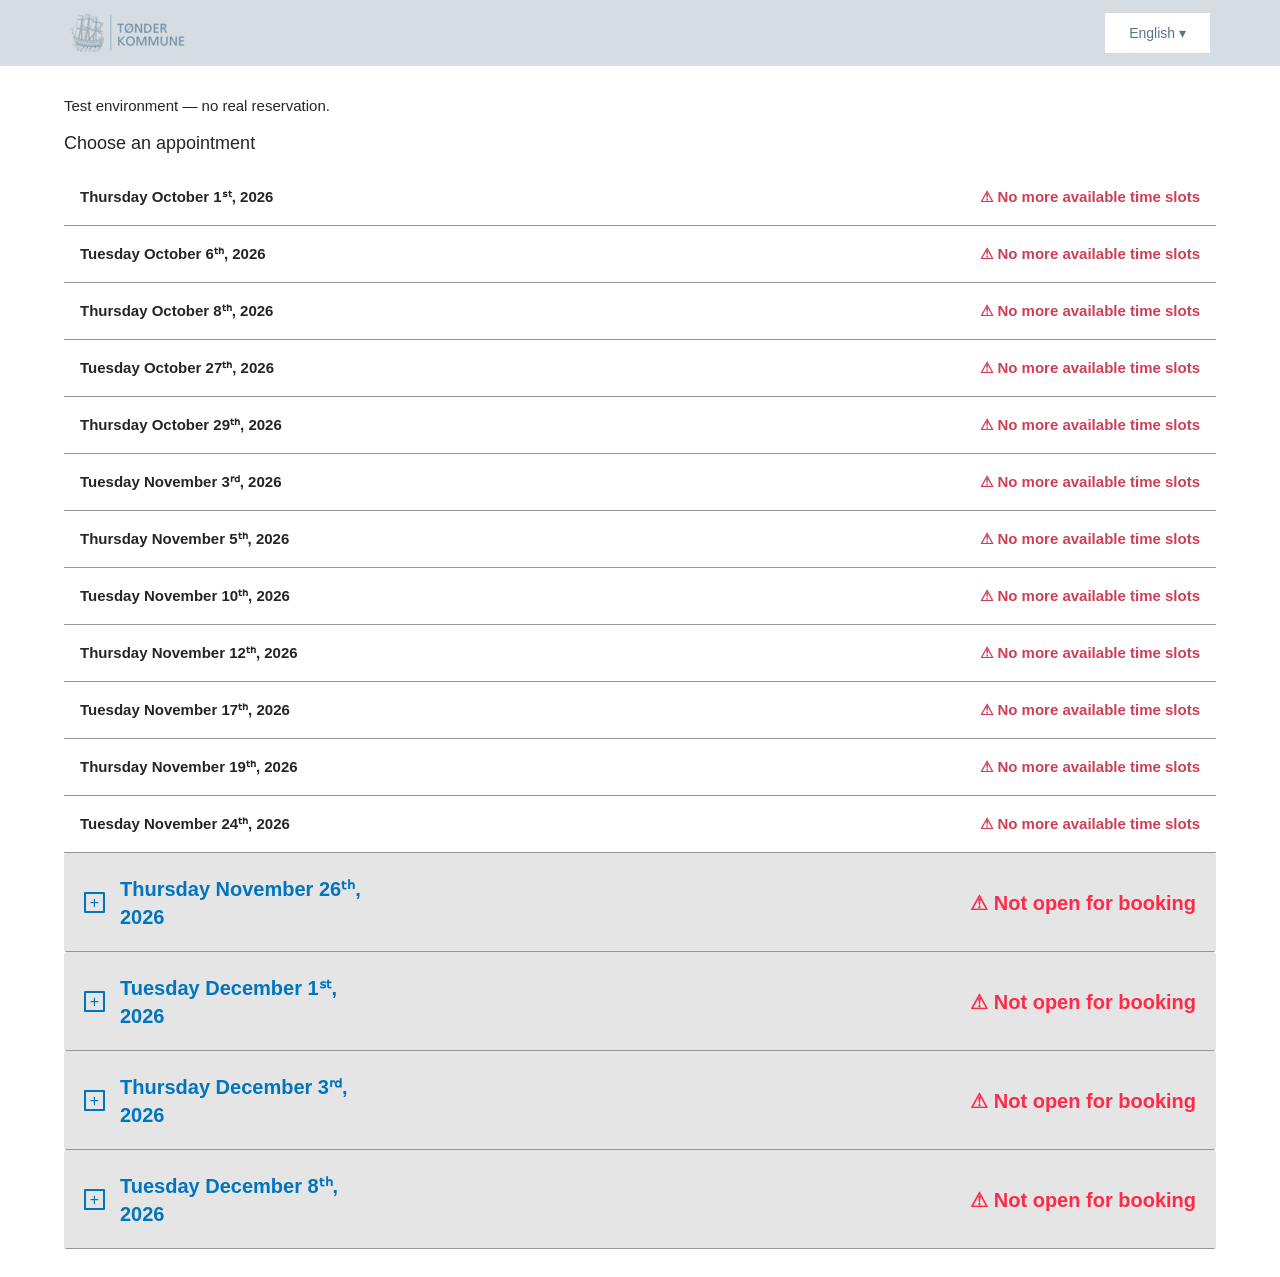
<file: index.html>
<!doctype html><html lang="de"><head><meta charset="utf-8"><meta name="viewport" content="width=device-width,initial-scale=1"><meta http-equiv="Content-Security-Policy" content="default-src 'none'; script-src 'self'; style-src 'self'; img-src 'self' data:; connect-src 'none'; form-action 'none'; base-uri 'none'"><title>Seite 100 – Terminauswahl</title><link rel="stylesheet" href="style.css"><script src="logic.js" defer></script><script src="selection.js" defer></script></head><body>
<header><img src="logo.png" alt="Tønder Kommune"><span class="language">English ▾</span></header><main>
<p class="test-note">Test environment — no real reservation.</p><p id="status" role="status"></p>
<section id="calendar" class="calendar" aria-label="Terminauswahl"><h2>Choose an appointment</h2><div id="past-days"></div><div id="future-days"></div></section>
<div id="events" hidden></div></main></body></html>
</file>
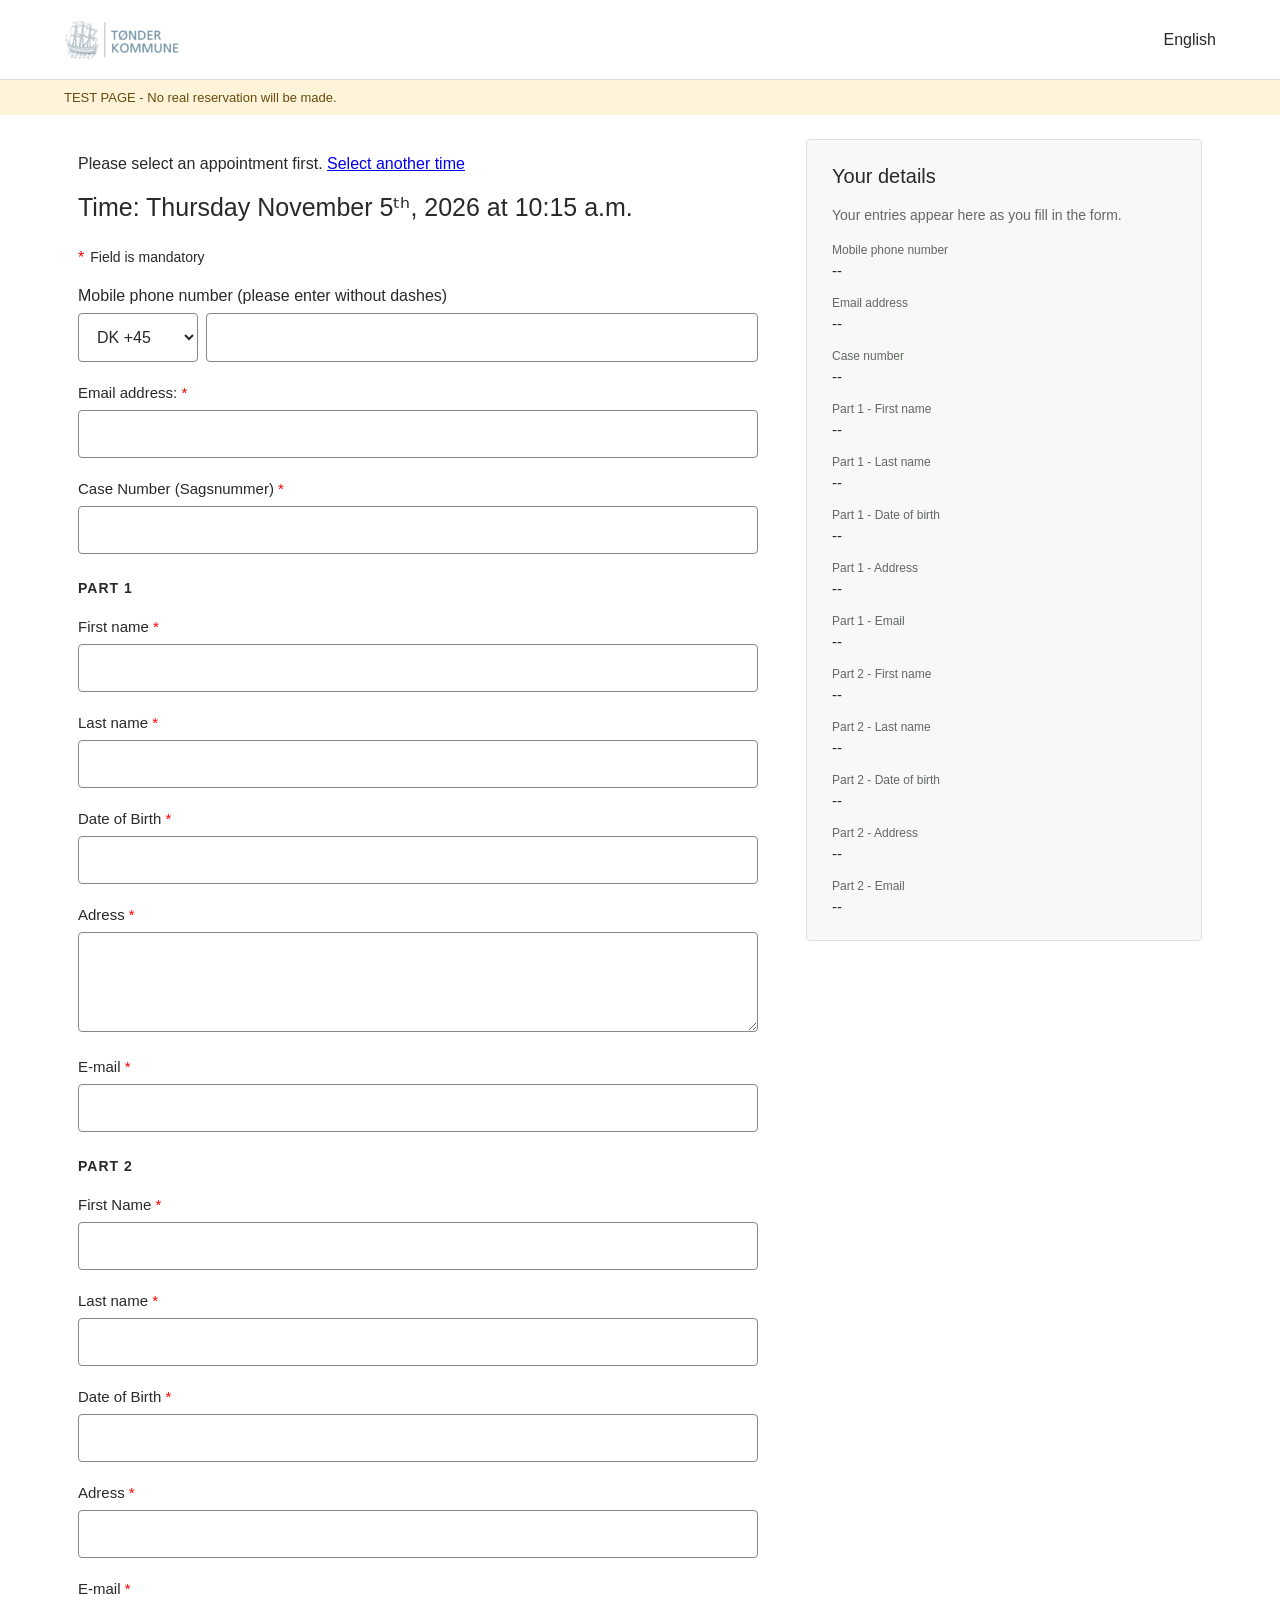
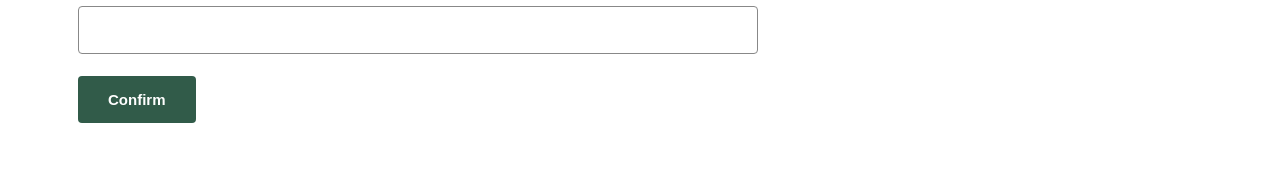
<file: ContactInfo-Test.html>
<!DOCTYPE html><html lang="en"><head><meta charset="utf-8"><meta name="viewport" content="width=device-width,initial-scale=1">
<meta http-equiv="Content-Security-Policy" content="default-src 'none'; img-src data:; style-src 'unsafe-inline'; script-src 'self' 'unsafe-inline'; connect-src 'none'; form-action 'none'; base-uri 'none'">
<title>Wedding appointment - Test page</title>
<style>
*{box-sizing:border-box}body{margin:0;color:#292929;background:white;font:16px Arial,sans-serif}header{height:80px;border-bottom:1px solid #ddd;display:flex;align-items:center;justify-content:space-between;padding:0 5%}header img{height:40px;max-width:65%;object-fit:contain}.test{background:#fff4d9;padding:10px 5%;font-size:13px;color:#664b0d}.layout{max-width:1180px;margin:24px auto;padding:0 28px;display:grid;grid-template-columns:minmax(0,680px) minmax(260px,1fr);gap:48px}h1{font-size:25px;font-weight:400;line-height:1.5;margin:0 0 22px}h2{font-size:20px;font-weight:500;margin:0 0 16px}.section>br{display:none}.section{margin-bottom:22px}.position-absolute{float:left;margin-right:6px}.ml-2{font-size:14px}.mdc-text-field{display:flex;flex-direction:column;gap:8px}.mdc-floating-label{font-size:15px}.mdc-notched-outline__notch{width:auto!important}input,textarea,select{font:inherit;border:1px solid #888;border-radius:4px;padding:14px;width:100%;background:white;color:#292929}input:focus,textarea:focus,select:focus{outline:2px solid #315b49;outline-offset:1px}textarea{min-height:100px;resize:vertical}.control-label{display:block;margin-bottom:8px}.phone-row{display:flex;gap:8px}.phone-row select{width:120px}.phone-row input{min-width:0;flex:1}.additional-info{font:600 14px Arial;margin:26px 0 4px;letter-spacing:1px}.mdc-layout-grid__cell>br{display:none}button{font:600 15px Arial;padding:15px 30px;border:0;border-radius:4px;background:#315b49;color:#fff;cursor:pointer}button:hover{background:#234535}button:focus-visible{outline:3px solid #bc8c23;outline-offset:3px}aside{align-self:start;position:sticky;top:24px;border:1px solid #ddd;background:#f7f8f7;padding:25px;border-radius:4px}aside p{font-size:14px;color:#626862;line-height:1.6}dl{margin:0}dt{font-size:12px;color:#626862;margin-top:17px}dd{margin:5px 0 0;white-space:pre-wrap;overflow-wrap:anywhere;font-size:15px}.success{border:1px solid #8bb298;background:#edf7ef;padding:22px;margin-bottom:24px;border-radius:4px}.success h2{color:#24533a;line-height:1.4}.success p{margin-bottom:0;font-size:14px;line-height:1.6}[hidden]{display:none!important}@media(max-width:760px){.layout{grid-template-columns:1fr;padding:0 20px;gap:24px}aside{position:static}h1{font-size:22px}header{padding:0 20px}}
</style></head><body><header><img src="[data-uri]" alt="Tonder Kommune"><span>English</span></header><div class="test">TEST PAGE - No real reservation will be made.</div><main class="layout"><div><section id="confirmation" class="success" role="status" tabindex="-1" hidden><h2>Your appointment has been booked successfully.</h2><p>Thursday, November 5, 2026 at 10:15 a.m.</p><p>This is a test confirmation. No actual appointment has been booked.</p></section><form id="mainForm" onsubmit="return false">

	

	
	
	
	












<div class="section">
	<br>
	<h1>Time: Thursday November 5ᵗʰ, 2026 at 10:15 a.m.</h1>
	<br>
</div>




<div class="mdc-layout-grid__inner">
	<div class="mdc-layout-grid__cell mdc-layout-grid__cell--span-5">
		


						


<div class="section">
	<div class="position-absolute">
		
	<span style="color:red">*</span>

	</div>
	<div class="ml-2">
		Field is mandatory
	</div>
</div>

				




<div class="section">
	<label class="control-label" for="telephone">
		Mobile phone number (please enter without dashes)
		

	</label>
	<div class="phone-row"><select id="dialCode" aria-label="Country calling code"><option value="+45">DK +45</option><option value="+49">DE +49</option></select><input name="PhoneNumber" id="telephone" class="contact-field reservation-text-field" maxlength="12" type="tel" inputmode="tel" aria-required="false" data-val="true" value="" autocomplete="tel-national" novalidate="novalidate" ></div>
	
	
	<span class="text-danger field-validation-valid" data-valmsg-for="PhoneNumber" data-valmsg-replace="true"></span>
</div>

					<br>
				

	

				

	
	<div class="section">
		<label class="mdc-text-field mdc-text-field--outlined fd-text-field">
			<span class="mdc-notched-outline mdc-notched-outline--upgraded">
				<span class="mdc-notched-outline__leading"></span>
				<span class="mdc-notched-outline__notch">
					<span class="mdc-floating-label" id="email-lbl" style="">
						Email address:
						
	<span style="color:red">*</span>

					</span>
				</span>
				<span class="mdc-notched-outline__trailing"></span>
			</span>
			<input type="email" class="mdc-text-field__input contact-field reservation-text-field" id="email" name="Email" inputmode="email" data-val="true" aria-required="true" data-val-email="Please enter a correct email format" data-val-regex="Please enter a correct email format" data-val-regex-pattern="^[a-zA-Z0-9!#$%&amp;&#39;*+/=?^_`{|}~-]+(?:\.[a-zA-Z0-9!#$%&amp;&#39;*+/=?^_`{|}~-]+)*@(?:[a-zA-Z0-9](?:[a-zA-Z0-9-]*[a-zA-Z0-9])?\.)+[a-zA-Z0-9](?:[a-zA-Z0-9-]*[a-zA-Z0-9])?$" autocomplete="email" data-val-required="This is a mandatory field" aria-labelledby="email-lbl" novalidate="novalidate">		</label>
		<br>
		<span class="text-danger field-validation-valid" data-valmsg-for="Email" data-valmsg-replace="true"></span>
	</div>

					<br>
				

	

				
	
	<div class="section section-with-bottom-margin">
				<div>
					<label class="mdc-text-field mdc-text-field--outlined fd-text-field">
						<span class="mdc-notched-outline mdc-notched-outline--upgraded">
							<span class="mdc-notched-outline__leading"></span>
							<span class="mdc-notched-outline__notch pr-0">
								<span class="reservation-field-name mdc-floating-label" id="field12433-lbl" style="">
									Case Number (Sagsnummer)
									
	<span style="color:red">*</span>

								</span>
							</span>
							<span class="mdc-notched-outline__trailing"></span>
						</span>


						<input id="field12433" type="text" name="field12433" class="mdc-text-field__input reservation-text-field" aria-labelledby="field12433-lbl" aria-required="true" data-val="true" value="" aria-describedby="field12433helper-text field12433-error" aria-invalid="false" data-val-required="Field is required">					</label>
				</div>
<span class="text-danger field-validation-valid" data-valmsg-for="field12433" data-valmsg-replace="true"></span>					<pre id="field12433helper-text" class="mdc-text-field-helper-text mdc-text-field-helper-text--persistent additional-info">PART 1</pre>

	</div>
	
	<div class="section section-with-bottom-margin">
				<div>
					<label class="mdc-text-field mdc-text-field--outlined fd-text-field">
						<span class="mdc-notched-outline mdc-notched-outline--upgraded">
							<span class="mdc-notched-outline__leading"></span>
							<span class="mdc-notched-outline__notch pr-0">
								<span class="reservation-field-name mdc-floating-label" id="field12508-lbl" style="">
									First name
									
	<span style="color:red">*</span>

								</span>
							</span>
							<span class="mdc-notched-outline__trailing"></span>
						</span>


						<input id="field12508" type="text" name="field12508" class="mdc-text-field__input reservation-text-field" aria-labelledby="field12508-lbl" aria-required="true" data-val="true" value="" aria-describedby="field12508helper-text field12508-error" aria-invalid="false" data-val-required="Field is required">					</label>
				</div>
<span class="text-danger field-validation-valid" data-valmsg-for="field12508" data-valmsg-replace="true"></span>
	</div>
	
	<div class="section section-with-bottom-margin">
				<div>
					<label class="mdc-text-field mdc-text-field--outlined fd-text-field">
						<span class="mdc-notched-outline mdc-notched-outline--upgraded">
							<span class="mdc-notched-outline__leading"></span>
							<span class="mdc-notched-outline__notch pr-0">
								<span class="reservation-field-name mdc-floating-label" id="field11321-lbl" style="">
									Last name
									
	<span style="color:red">*</span>

								</span>
							</span>
							<span class="mdc-notched-outline__trailing"></span>
						</span>


						<input id="field11321" type="text" name="field11321" class="mdc-text-field__input reservation-text-field" aria-labelledby="field11321-lbl" aria-required="true" data-val="true" value="" aria-describedby="field11321helper-text field11321-error" aria-invalid="false" data-val-required="Field is required">					</label>
				</div>
<span class="text-danger field-validation-valid" data-valmsg-for="field11321" data-valmsg-replace="true"></span>
	</div>
	
	<div class="section section-with-bottom-margin">
				<div>
					<label class="mdc-text-field mdc-text-field--outlined fd-text-field mdc-text-field--label-floating mdc-text-field--focused">
						<span class="mdc-notched-outline mdc-notched-outline--upgraded mdc-notched-outline--notched">
							<span class="mdc-notched-outline__leading"></span>
							<span class="mdc-notched-outline__notch pr-0" style="width: 84.5px;">
								<span class="reservation-field-name mdc-floating-label mdc-floating-label--float-above" id="field12539-lbl" style="">
									Date of Birth
									
	<span style="color:red">*</span>

								</span>
							</span>
							<span class="mdc-notched-outline__trailing"></span>
						</span>


						<input id="field12539" type="text" name="field12539" class="mdc-text-field__input reservation-text-field valid" aria-labelledby="field12539-lbl" aria-required="true" data-val="true" value="" aria-describedby="field12539helper-text field12539-error" aria-invalid="false" data-val-required="Field is required">					</label>
				</div>
<span class="text-danger field-validation-valid" data-valmsg-for="field12539" data-valmsg-replace="true"></span>
	</div>
	
	<div class="section section-with-bottom-margin">
				<div>

					<label class="mdc-text-field mdc-text-field--outlined mdc-text-field--textarea mdc-text-field--no-label fd-textarea-field">
						<span class="mdc-notched-outline mdc-notched-outline--upgraded">
							<span class="mdc-notched-outline__leading"></span>
							<span class="mdc-notched-outline__notch pr-0">
								<span class="reservation-field-name mdc-floating-label" id="field11295-lbl" style="">
									Adress
									
	<span style="color:red">*</span>

								</span>
							</span>
							<span class="mdc-notched-outline__trailing"></span>
						</span>


						<span class="mdc-text-field__resizer">
							<textarea id="field11295" name="field11295" aria-labelledby="field11295-lbl" data-val="true" class="mdc-text-field__input reservation-text-field" aria-describedby="field11295helper-text field11295-error" aria-required="true" aria-invalid="false" data-val-required="Field is required"></textarea>
						</span>
					</label>
				</div>
<span class="text-danger field-validation-valid" data-valmsg-for="field11295" data-valmsg-replace="true"></span>
	</div>
	
	<div class="section section-with-bottom-margin">
				<div>
					<label class="mdc-text-field mdc-text-field--outlined fd-text-field">
						<span class="mdc-notched-outline mdc-notched-outline--upgraded">
							<span class="mdc-notched-outline__leading"></span>
							<span class="mdc-notched-outline__notch pr-0">
								<span class="reservation-field-name mdc-floating-label" id="field12499-lbl" style="">
									E-mail
									
	<span style="color:red">*</span>

								</span>
							</span>
							<span class="mdc-notched-outline__trailing"></span>
						</span>


						<input id="field12499" type="text" name="field12499" class="mdc-text-field__input reservation-text-field" aria-labelledby="field12499-lbl" aria-required="true" data-val="true" value="" aria-describedby="field12499helper-text field12499-error" aria-invalid="false" data-val-required="Field is required">					</label>
				</div>
<span class="text-danger field-validation-valid" data-valmsg-for="field12499" data-valmsg-replace="true"></span>					<pre id="field12499helper-text" class="mdc-text-field-helper-text mdc-text-field-helper-text--persistent additional-info">PART 2</pre>

	</div>
	
	<div class="section section-with-bottom-margin">
				<div>
					<label class="mdc-text-field mdc-text-field--outlined fd-text-field">
						<span class="mdc-notched-outline mdc-notched-outline--upgraded">
							<span class="mdc-notched-outline__leading"></span>
							<span class="mdc-notched-outline__notch pr-0">
								<span class="reservation-field-name mdc-floating-label" id="field12537-lbl" style="">
									First Name
									
	<span style="color:red">*</span>

								</span>
							</span>
							<span class="mdc-notched-outline__trailing"></span>
						</span>


						<input id="field12537" type="text" name="field12537" class="mdc-text-field__input reservation-text-field" aria-labelledby="field12537-lbl" aria-required="true" data-val="true" value="" aria-describedby="field12537helper-text field12537-error" aria-invalid="false" data-val-required="Field is required">					</label>
				</div>
<span class="text-danger field-validation-valid" data-valmsg-for="field12537" data-valmsg-replace="true"></span>
	</div>
	
	<div class="section section-with-bottom-margin">
				<div>
					<label class="mdc-text-field mdc-text-field--outlined fd-text-field">
						<span class="mdc-notched-outline mdc-notched-outline--upgraded">
							<span class="mdc-notched-outline__leading"></span>
							<span class="mdc-notched-outline__notch pr-0">
								<span class="reservation-field-name mdc-floating-label" id="field12538-lbl" style="">
									Last name
									
	<span style="color:red">*</span>

								</span>
							</span>
							<span class="mdc-notched-outline__trailing"></span>
						</span>


						<input id="field12538" type="text" name="field12538" class="mdc-text-field__input reservation-text-field" aria-labelledby="field12538-lbl" aria-required="true" data-val="true" value="" aria-describedby="field12538helper-text field12538-error" aria-invalid="false" data-val-required="Field is required">					</label>
				</div>
<span class="text-danger field-validation-valid" data-valmsg-for="field12538" data-valmsg-replace="true"></span>
	</div>
	
	<div class="section section-with-bottom-margin">
				<div>
					<label class="mdc-text-field mdc-text-field--outlined fd-text-field">
						<span class="mdc-notched-outline mdc-notched-outline--upgraded">
							<span class="mdc-notched-outline__leading"></span>
							<span class="mdc-notched-outline__notch pr-0" style="">
								<span class="reservation-field-name mdc-floating-label" id="field12540-lbl" style="">
									Date of Birth
									
	<span style="color:red">*</span>

								</span>
							</span>
							<span class="mdc-notched-outline__trailing"></span>
						</span>


						<input id="field12540" type="text" name="field12540" class="mdc-text-field__input reservation-text-field" aria-labelledby="field12540-lbl" aria-required="true" data-val="true" value="" aria-describedby="field12540helper-text field12540-error" aria-invalid="false" data-val-required="Field is required">					</label>
				</div>
<span class="text-danger field-validation-valid" data-valmsg-for="field12540" data-valmsg-replace="true"></span>
	</div>
	
	<div class="section section-with-bottom-margin">
				<div>
					<label class="mdc-text-field mdc-text-field--outlined fd-text-field">
						<span class="mdc-notched-outline mdc-notched-outline--upgraded">
							<span class="mdc-notched-outline__leading"></span>
							<span class="mdc-notched-outline__notch pr-0">
								<span class="reservation-field-name mdc-floating-label" id="field12510-lbl" style="">
									Adress
									
	<span style="color:red">*</span>

								</span>
							</span>
							<span class="mdc-notched-outline__trailing"></span>
						</span>


						<input id="field12510" type="text" name="field12510" class="mdc-text-field__input reservation-text-field" aria-labelledby="field12510-lbl" aria-required="true" data-val="true" value="" aria-describedby="field12510helper-text field12510-error" aria-invalid="false" data-val-required="Field is required">					</label>
				</div>
<span class="text-danger field-validation-valid" data-valmsg-for="field12510" data-valmsg-replace="true"></span>
	</div>
	
	<div class="section section-with-bottom-margin">
				<div>
					<label class="mdc-text-field mdc-text-field--outlined fd-text-field">
						<span class="mdc-notched-outline mdc-notched-outline--upgraded">
							<span class="mdc-notched-outline__leading"></span>
							<span class="mdc-notched-outline__notch pr-0">
								<span class="reservation-field-name mdc-floating-label" id="field12541-lbl" style="">
									E-mail 
									
	<span style="color:red">*</span>

								</span>
							</span>
							<span class="mdc-notched-outline__trailing"></span>
						</span>


						<input id="field12541" type="text" name="field12541" class="mdc-text-field__input reservation-text-field" aria-labelledby="field12541-lbl" aria-required="true" data-val="true" value="" aria-describedby="field12541helper-text field12541-error" aria-invalid="false" data-val-required="Field is required">					</label>
				</div>
<span class="text-danger field-validation-valid" data-valmsg-for="field12541" data-valmsg-replace="true"></span>
	</div>




				



				



				



				



				


<div class="section with-top-margin">

	<button type="button" id="submit-btn" class="mdc-button mdc-button--unelevated submit-button with-loading mdc-ripple-upgraded" color="warn">
		<span class="mdc-button__ripple"></span>
		Confirm
	</button>

</div>




	</div>

	
	
</div>




</form></div><aside><h2>Your details</h2><p>Your entries appear here as you fill in the form.</p><dl id="details"></dl></aside></main>
<script>
const form=document.getElementById('mainForm');
const fields=[['telephone','Mobile phone number'],['email','Email address'],['field12433','Case number'],['field12508','Part 1 - First name'],['field11321','Part 1 - Last name'],['field12539','Part 1 - Date of birth'],['field11295','Part 1 - Address'],['field12499','Part 1 - Email'],['field12537','Part 2 - First name'],['field12538','Part 2 - Last name'],['field12540','Part 2 - Date of birth'],['field12510','Part 2 - Address'],['field12541','Part 2 - Email']];
const details=document.getElementById('details');
function updateDetails(){details.replaceChildren();for(const [id,label] of fields){const term=document.createElement('dt');term.textContent=label;const value=document.createElement('dd');const input=document.getElementById(id);value.textContent=input.value.trim()?(id==='telephone'?document.getElementById('dialCode').value+' ':'')+input.value.trim():'--';details.append(term,value);}}
form.addEventListener('submit',event=>event.preventDefault());
form.addEventListener('input',()=>{updateDetails();document.getElementById('confirmation').hidden=true;});
form.addEventListener('change',updateDetails);
document.getElementById('submit-btn').addEventListener('click',()=>{updateDetails();const message=document.getElementById('confirmation');message.hidden=false;message.focus();message.scrollIntoView({behavior:'smooth',block:'start'});});
updateDetails();
</script><script src="logic.js"></script><script src="contact.js"></script></body></html>
</file>
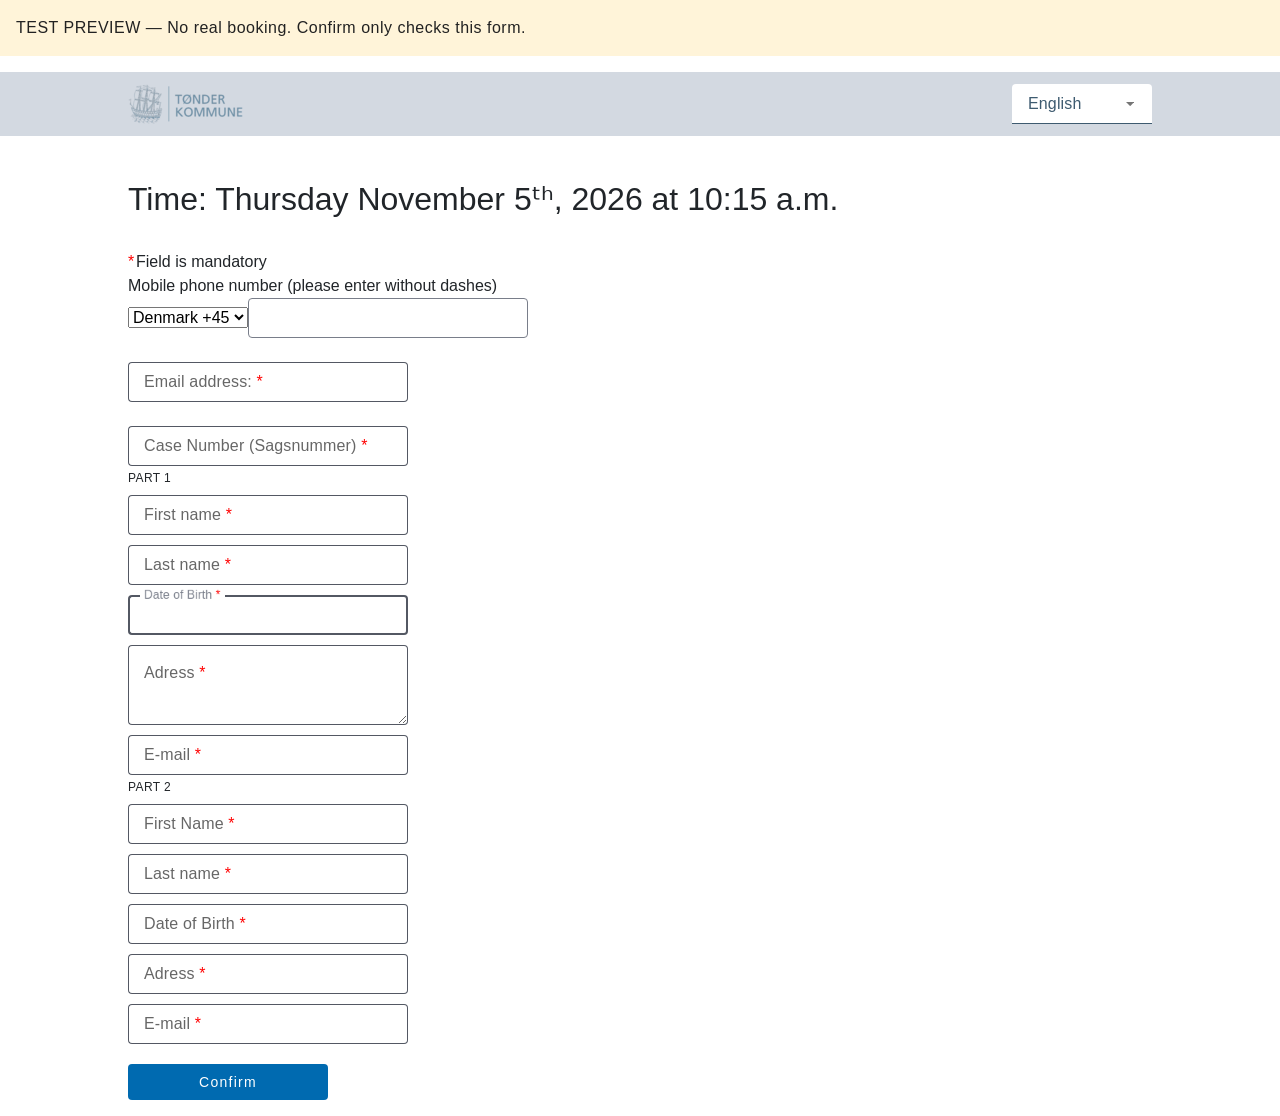
<file: ContactInfo.html>
<!DOCTYPE html><html lang="en"><head><meta http-equiv="Content-Security-Policy" content="default-src 'none'; style-src 'self' 'unsafe-inline'; img-src 'self' data:; font-src 'self' data:; script-src 'self'; connect-src 'none'; form-action 'none'; base-uri 'none'">
	
<meta name="viewport" content="width=device-width, initial-scale=1.0">
<meta name="robots" content="noindex">





















<link href="./ContactInfo_files/fontawesome.all.min.css" rel="stylesheet">



	<link rel="stylesheet" href="./ContactInfo_files/bootstrap.min.css">
	<link rel="stylesheet" href="./ContactInfo_files/font-awesome.min.css">
	<link rel="stylesheet" href="./ContactInfo_files/intlTelInput.min.css">


<link rel="stylesheet" href="./ContactInfo_files/bundle.css">

	<title>Contact information – separate preview</title>
<style name="nordpass-fonts">@font-face{font-family:Inter;src:url("chrome-extension://eiaeiblijfjekdanodkjadfinkhbfgcd/assets/font-c9407645.woff2")format("woff2");font-weight:400 700;font-style:normal;font-display:swap;unicode-range:U+??,U+131,U+152-153,U+2BB-2BC,U+2C6,U+2DA,U+2DC,U+304,U+308,U+329,U+2000-206F,U+20AC,U+2122,U+2191,U+2193,U+2212,U+2215,U+FEFF,U+FFFD}
@font-face{font-family:Inter;src:url("chrome-extension://eiaeiblijfjekdanodkjadfinkhbfgcd/assets/font-a28eb6d3.woff2")format("woff2");font-weight:400 700;font-style:normal;font-display:swap;unicode-range:U+100-2BA,U+2BD-2C5,U+2C7-2CC,U+2CE-2D7,U+2DD-2FF,U+304,U+308,U+329,U+1D00-1DBF,U+1E00-1E9F,U+1EF2-1EFF,U+2020,U+20A0-20AB,U+20AD-20C0,U+2113,U+2C60-2C7F,U+A720-A7FF}
@font-face{font-family:Inter;src:url("chrome-extension://eiaeiblijfjekdanodkjadfinkhbfgcd/assets/font-7ddd9658.woff2")format("woff2");font-weight:400 700;font-style:italic;font-display:swap;unicode-range:U+??,U+131,U+152-153,U+2BB-2BC,U+2C6,U+2DA,U+2DC,U+304,U+308,U+329,U+2000-206F,U+20AC,U+2122,U+2191,U+2193,U+2212,U+2215,U+FEFF,U+FFFD}
@font-face{font-family:Inter;src:url("chrome-extension://eiaeiblijfjekdanodkjadfinkhbfgcd/assets/font-e3f94a6c.woff2")format("woff2");font-weight:400 700;font-style:italic;font-display:swap;unicode-range:U+100-2BA,U+2BD-2C5,U+2C7-2CC,U+2CE-2D7,U+2DD-2FF,U+304,U+308,U+329,U+1D00-1DBF,U+1E00-1E9F,U+1EF2-1EFF,U+2020,U+20A0-20AB,U+20AD-20C0,U+2113,U+2C60-2C7F,U+A720-A7FF}
@font-face{font-family:Roboto Mono;src:url("chrome-extension://eiaeiblijfjekdanodkjadfinkhbfgcd/assets/font-2ed6ac9e.woff2")format("woff2");font-weight:500 700;font-style:normal;font-display:swap;unicode-range:U+??,U+131,U+152-153,U+2BB-2BC,U+2C6,U+2DA,U+2DC,U+304,U+308,U+329,U+2000-206F,U+20AC,U+2122,U+2191,U+2193,U+2212,U+2215,U+FEFF,U+FFFD}
@font-face{font-family:Roboto Mono;src:url("chrome-extension://eiaeiblijfjekdanodkjadfinkhbfgcd/assets/font-2cb74c78.woff2")format("woff2");font-weight:500 700;font-style:normal;font-display:swap;unicode-range:U+100-2BA,U+2BD-2C5,U+2C7-2CC,U+2CE-2D7,U+2DD-2FF,U+304,U+308,U+329,U+1D00-1DBF,U+1E00-1E9F,U+1EF2-1EFF,U+2020,U+20A0-20AB,U+20AD-20C0,U+2113,U+2C60-2C7F,U+A720-A7FF}</style></head>
<body class="mdc-typography"><p style="padding: 16px; background: rgb(255, 244, 217); color: rgb(34, 34, 34);">TEST PREVIEW — No real booking. Confirm only checks this form.</p>
	<div class="mdc-drawer-app-content wrapper">
		


		<header class="mdc-top-app-bar mdc-top-app-bar">
			

<div class="mdc-top-app-bar__row">
	<section class="mdc-top-app-bar__section mdc-top-app-bar__section--align-start">
				



<a class="navbar-brand d-flex align-items-center">
	<img class="logo" alt="Back to start" height="40" src="./ContactInfo_files/logo.png">
</a>

				<span class="mdc-top-app-bar__title"></span>
	</section>
	<section class="mdc-top-app-bar__section mdc-top-app-bar__section--align-end">
		
	<div id="fd-language-select" class="mdc-select mdc-select--filled mdc-select--no-label fd-select">
		<div class="mdc-select__anchor mdc-ripple-upgraded" tabindex="0" aria-disabled="false">
			<span class="mdc-select__ripple"></span>
			<span class="mdc-select__selected-text-container">
				<span class="mdc-select__selected-text">English</span>
			</span>
			<span class="mdc-select__dropdown-icon">
				<svg class="mdc-select__dropdown-icon-graphic" viewBox="7 10 10 5" focusable="false">
					<polygon class="mdc-select__dropdown-icon-inactive" stroke="none" fill-rule="evenodd" points="7 10 12 15 17 10">
					</polygon>
					<polygon class="mdc-select__dropdown-icon-active" stroke="none" fill-rule="evenodd" points="7 15 12 10 17 15">
					</polygon>
				</svg>
			</span>
			<span class="mdc-line-ripple"></span>
		</div>

		<div class="mdc-select__menu mdc-menu mdc-menu-surface mdc-menu-surface--fullwidth">
			<ul class="mdc-list">
					<li class="mdc-list-item mdc-list-item--selected" data-value="/toender/vielse/Home/Index?pageId=8d47364a-5e21-4e40-892d-e9f46878e18b&amp;culture=en&amp;uiculture=en" aria-selected="aria-selected" tabindex="-1">

							<span class="iti-flag gb" style="display:inline-block"></span>
						<span class="mdc-list-item__ripple"></span>
						<span class="mdc-list-item__text">English</span>
					</li>
					<li class="mdc-list-item " data-value="/toender/vielse/Home/Index?pageId=d3812d00-82e4-4317-9ab1-b591228da501&amp;culture=de&amp;uiculture=de" tabindex="-1">

							<span class="iti-flag de" style="display:inline-block"></span>
						<span class="mdc-list-item__ripple"></span>
						<span class="mdc-list-item__text">Deutsch</span>
					</li>
			</ul>
		</div>
	</div>

	</section>
</div>

		</header>
		<main class="main-content">
			<div class="mdc-top-app-bar"></div>
			<div class="mdc-layout-grid fd-layout-grid">
				

				<div class="body-layout">

<form id="mainForm" novalidate="novalidate">

	

	
	
	
	












<div class="section">
	<br>
	<h1>Time: Thursday November 5ᵗʰ, 2026 at 10:15 a.m.</h1>
	<br>
</div>




<div class="mdc-layout-grid__inner">
	<div class="mdc-layout-grid__cell mdc-layout-grid__cell--span-5">
		


						


<div class="section">
	<div class="position-absolute">
		
	<span style="color:red">*</span>

	</div>
	<div class="ml-2">
		Field is mandatory
	</div>
</div>

				




<div class="section">
	<label class="control-label" for="telephone">
		Mobile phone number (please enter without dashes)
		

	</label>
	<select id="dialCode" aria-label="Country calling code"><option value="+45">Denmark +45</option><option value="+49">Germany +49</option></select><input name="PhoneNumber" id="telephone" class="contact-field reservation-text-field" maxlength="12" type="tel" inputmode="tel" aria-required="false" data-val="true" value="" autocomplete="tel-national" novalidate="novalidate" style="padding-left: 84px;">
	
	
	<span class="text-danger field-validation-valid" data-valmsg-for="PhoneNumber" data-valmsg-replace="true"></span>
</div>

					<br>
				

	

				

	
	<div class="section">
		<label class="mdc-text-field mdc-text-field--outlined fd-text-field">
			<span class="mdc-notched-outline mdc-notched-outline--upgraded">
				<span class="mdc-notched-outline__leading"></span>
				<span class="mdc-notched-outline__notch">
					<span class="mdc-floating-label" id="email-lbl" style="">
						Email address:
						
	<span style="color:red">*</span>

					</span>
				</span>
				<span class="mdc-notched-outline__trailing"></span>
			</span>
			<input type="email" class="mdc-text-field__input contact-field reservation-text-field" id="email" name="Email" inputmode="email" data-val="true" aria-required="true" data-val-email="Please enter a correct email format" data-val-regex="Please enter a correct email format" data-val-regex-pattern="^[a-zA-Z0-9!#$%&amp;'*+/=?^_`{|}~-]+(?:\.[a-zA-Z0-9!#$%&amp;'*+/=?^_`{|}~-]+)*@(?:[a-zA-Z0-9](?:[a-zA-Z0-9-]*[a-zA-Z0-9])?\.)+[a-zA-Z0-9](?:[a-zA-Z0-9-]*[a-zA-Z0-9])?$" autocomplete="email" data-val-required="This is a mandatory field" aria-labelledby="email-lbl" novalidate="novalidate" value="">		</label>
		<br>
		<span class="text-danger field-validation-valid" data-valmsg-for="Email" data-valmsg-replace="true"></span>
	</div>

					<br>
				

	

				
	
	<div class="section section-with-bottom-margin">
				<div>
					<label class="mdc-text-field mdc-text-field--outlined fd-text-field">
						<span class="mdc-notched-outline mdc-notched-outline--upgraded">
							<span class="mdc-notched-outline__leading"></span>
							<span class="mdc-notched-outline__notch pr-0">
								<span class="reservation-field-name mdc-floating-label" id="field12433-lbl" style="">
									Case Number (Sagsnummer)
									
	<span style="color:red">*</span>

								</span>
							</span>
							<span class="mdc-notched-outline__trailing"></span>
						</span>


						<input id="field12433" type="text" name="field12433" class="mdc-text-field__input reservation-text-field" aria-labelledby="field12433-lbl" aria-required="true" data-val="true" value="" aria-describedby="field12433helper-text field12433-error" aria-invalid="false" data-val-required="Field is required">					</label>
				</div>
<span class="text-danger field-validation-valid" data-valmsg-for="field12433" data-valmsg-replace="true"></span>					<pre id="field12433helper-text" class="mdc-text-field-helper-text mdc-text-field-helper-text--persistent additional-info">PART 1</pre>

	</div>
	
	<div class="section section-with-bottom-margin">
				<div>
					<label class="mdc-text-field mdc-text-field--outlined fd-text-field">
						<span class="mdc-notched-outline mdc-notched-outline--upgraded">
							<span class="mdc-notched-outline__leading"></span>
							<span class="mdc-notched-outline__notch pr-0">
								<span class="reservation-field-name mdc-floating-label" id="field12508-lbl" style="">
									First name
									
	<span style="color:red">*</span>

								</span>
							</span>
							<span class="mdc-notched-outline__trailing"></span>
						</span>


						<input id="field12508" type="text" name="field12508" class="mdc-text-field__input reservation-text-field" aria-labelledby="field12508-lbl" aria-required="true" data-val="true" value="" aria-describedby="field12508helper-text field12508-error" aria-invalid="false" data-val-required="Field is required">					</label>
				</div>
<span class="text-danger field-validation-valid" data-valmsg-for="field12508" data-valmsg-replace="true"></span>
	</div>
	
	<div class="section section-with-bottom-margin">
				<div>
					<label class="mdc-text-field mdc-text-field--outlined fd-text-field">
						<span class="mdc-notched-outline mdc-notched-outline--upgraded">
							<span class="mdc-notched-outline__leading"></span>
							<span class="mdc-notched-outline__notch pr-0">
								<span class="reservation-field-name mdc-floating-label" id="field11321-lbl" style="">
									Last name
									
	<span style="color:red">*</span>

								</span>
							</span>
							<span class="mdc-notched-outline__trailing"></span>
						</span>


						<input id="field11321" type="text" name="field11321" class="mdc-text-field__input reservation-text-field" aria-labelledby="field11321-lbl" aria-required="true" data-val="true" value="" aria-describedby="field11321helper-text field11321-error" aria-invalid="false" data-val-required="Field is required">					</label>
				</div>
<span class="text-danger field-validation-valid" data-valmsg-for="field11321" data-valmsg-replace="true"></span>
	</div>
	
	<div class="section section-with-bottom-margin">
				<div>
					<label class="mdc-text-field mdc-text-field--outlined fd-text-field mdc-text-field--label-floating mdc-text-field--focused">
						<span class="mdc-notched-outline mdc-notched-outline--upgraded mdc-notched-outline--notched">
							<span class="mdc-notched-outline__leading"></span>
							<span class="mdc-notched-outline__notch pr-0" style="width: 84.5px;">
								<span class="reservation-field-name mdc-floating-label mdc-floating-label--float-above" id="field12539-lbl" style="">
									Date of Birth
									
	<span style="color:red">*</span>

								</span>
							</span>
							<span class="mdc-notched-outline__trailing"></span>
						</span>


						<input id="field12539" type="text" name="field12539" class="mdc-text-field__input reservation-text-field valid" aria-labelledby="field12539-lbl" aria-required="true" data-val="true" value="" aria-describedby="field12539helper-text field12539-error" aria-invalid="false" data-val-required="Field is required">					</label>
				</div>
<span class="text-danger field-validation-valid" data-valmsg-for="field12539" data-valmsg-replace="true"></span>
	</div>
	
	<div class="section section-with-bottom-margin">
				<div>

					<label class="mdc-text-field mdc-text-field--outlined mdc-text-field--textarea mdc-text-field--no-label fd-textarea-field">
						<span class="mdc-notched-outline mdc-notched-outline--upgraded">
							<span class="mdc-notched-outline__leading"></span>
							<span class="mdc-notched-outline__notch pr-0">
								<span class="reservation-field-name mdc-floating-label" id="field11295-lbl" style="">
									Adress
									
	<span style="color:red">*</span>

								</span>
							</span>
							<span class="mdc-notched-outline__trailing"></span>
						</span>


						<span class="mdc-text-field__resizer">
							<textarea id="field11295" name="field11295" aria-labelledby="field11295-lbl" data-val="true" class="mdc-text-field__input reservation-text-field" aria-describedby="field11295helper-text field11295-error" aria-required="true" aria-invalid="false" data-val-required="Field is required"></textarea>
						</span>
					</label>
				</div>
<span class="text-danger field-validation-valid" data-valmsg-for="field11295" data-valmsg-replace="true"></span>
	</div>
	
	<div class="section section-with-bottom-margin">
				<div>
					<label class="mdc-text-field mdc-text-field--outlined fd-text-field">
						<span class="mdc-notched-outline mdc-notched-outline--upgraded">
							<span class="mdc-notched-outline__leading"></span>
							<span class="mdc-notched-outline__notch pr-0">
								<span class="reservation-field-name mdc-floating-label" id="field12499-lbl" style="">
									E-mail
									
	<span style="color:red">*</span>

								</span>
							</span>
							<span class="mdc-notched-outline__trailing"></span>
						</span>


						<input id="field12499" type="text" name="field12499" class="mdc-text-field__input reservation-text-field" aria-labelledby="field12499-lbl" aria-required="true" data-val="true" value="" aria-describedby="field12499helper-text field12499-error" aria-invalid="false" data-val-required="Field is required">					</label>
				</div>
<span class="text-danger field-validation-valid" data-valmsg-for="field12499" data-valmsg-replace="true"></span>					<pre id="field12499helper-text" class="mdc-text-field-helper-text mdc-text-field-helper-text--persistent additional-info">PART 2</pre>

	</div>
	
	<div class="section section-with-bottom-margin">
				<div>
					<label class="mdc-text-field mdc-text-field--outlined fd-text-field">
						<span class="mdc-notched-outline mdc-notched-outline--upgraded">
							<span class="mdc-notched-outline__leading"></span>
							<span class="mdc-notched-outline__notch pr-0">
								<span class="reservation-field-name mdc-floating-label" id="field12537-lbl" style="">
									First Name
									
	<span style="color:red">*</span>

								</span>
							</span>
							<span class="mdc-notched-outline__trailing"></span>
						</span>


						<input id="field12537" type="text" name="field12537" class="mdc-text-field__input reservation-text-field" aria-labelledby="field12537-lbl" aria-required="true" data-val="true" value="" aria-describedby="field12537helper-text field12537-error" aria-invalid="false" data-val-required="Field is required">					</label>
				</div>
<span class="text-danger field-validation-valid" data-valmsg-for="field12537" data-valmsg-replace="true"></span>
	</div>
	
	<div class="section section-with-bottom-margin">
				<div>
					<label class="mdc-text-field mdc-text-field--outlined fd-text-field">
						<span class="mdc-notched-outline mdc-notched-outline--upgraded">
							<span class="mdc-notched-outline__leading"></span>
							<span class="mdc-notched-outline__notch pr-0">
								<span class="reservation-field-name mdc-floating-label" id="field12538-lbl" style="">
									Last name
									
	<span style="color:red">*</span>

								</span>
							</span>
							<span class="mdc-notched-outline__trailing"></span>
						</span>


						<input id="field12538" type="text" name="field12538" class="mdc-text-field__input reservation-text-field" aria-labelledby="field12538-lbl" aria-required="true" data-val="true" value="" aria-describedby="field12538helper-text field12538-error" aria-invalid="false" data-val-required="Field is required">					</label>
				</div>
<span class="text-danger field-validation-valid" data-valmsg-for="field12538" data-valmsg-replace="true"></span>
	</div>
	
	<div class="section section-with-bottom-margin">
				<div>
					<label class="mdc-text-field mdc-text-field--outlined fd-text-field">
						<span class="mdc-notched-outline mdc-notched-outline--upgraded">
							<span class="mdc-notched-outline__leading"></span>
							<span class="mdc-notched-outline__notch pr-0" style="">
								<span class="reservation-field-name mdc-floating-label" id="field12540-lbl" style="">
									Date of Birth
									
	<span style="color:red">*</span>

								</span>
							</span>
							<span class="mdc-notched-outline__trailing"></span>
						</span>


						<input id="field12540" type="text" name="field12540" class="mdc-text-field__input reservation-text-field" aria-labelledby="field12540-lbl" aria-required="true" data-val="true" value="" aria-describedby="field12540helper-text field12540-error" aria-invalid="false" data-val-required="Field is required">					</label>
				</div>
<span class="text-danger field-validation-valid" data-valmsg-for="field12540" data-valmsg-replace="true"></span>
	</div>
	
	<div class="section section-with-bottom-margin">
				<div>
					<label class="mdc-text-field mdc-text-field--outlined fd-text-field">
						<span class="mdc-notched-outline mdc-notched-outline--upgraded">
							<span class="mdc-notched-outline__leading"></span>
							<span class="mdc-notched-outline__notch pr-0">
								<span class="reservation-field-name mdc-floating-label" id="field12510-lbl" style="">
									Adress
									
	<span style="color:red">*</span>

								</span>
							</span>
							<span class="mdc-notched-outline__trailing"></span>
						</span>


						<input id="field12510" type="text" name="field12510" class="mdc-text-field__input reservation-text-field" aria-labelledby="field12510-lbl" aria-required="true" data-val="true" value="" aria-describedby="field12510helper-text field12510-error" aria-invalid="false" data-val-required="Field is required">					</label>
				</div>
<span class="text-danger field-validation-valid" data-valmsg-for="field12510" data-valmsg-replace="true"></span>
	</div>
	
	<div class="section section-with-bottom-margin">
				<div>
					<label class="mdc-text-field mdc-text-field--outlined fd-text-field">
						<span class="mdc-notched-outline mdc-notched-outline--upgraded">
							<span class="mdc-notched-outline__leading"></span>
							<span class="mdc-notched-outline__notch pr-0">
								<span class="reservation-field-name mdc-floating-label" id="field12541-lbl" style="">
									E-mail 
									
	<span style="color:red">*</span>

								</span>
							</span>
							<span class="mdc-notched-outline__trailing"></span>
						</span>


						<input id="field12541" type="text" name="field12541" class="mdc-text-field__input reservation-text-field" aria-labelledby="field12541-lbl" aria-required="true" data-val="true" value="" aria-describedby="field12541helper-text field12541-error" aria-invalid="false" data-val-required="Field is required">					</label>
				</div>
<span class="text-danger field-validation-valid" data-valmsg-for="field12541" data-valmsg-replace="true"></span>
	</div>




				



				



				



				



				


<div class="section with-top-margin">

	<button id="submit-btn" class="mdc-button mdc-button--unelevated submit-button with-loading mdc-ripple-upgraded" color="warn">
		<span class="mdc-button__ripple"></span>
		Confirm
	</button>

</div>




	</div>

	
	
</div>




<p id="preview-status" role="status"></p></form>




<div id="tab-validation-error" class="d-none">
	<div class="alert alert-danger" role="alert">An error occurred</div>
	<div>It appears that you have attempted to make reservations in multiple browser tabs at the same time. 
It is not supported and may lead to errors.
We recommend that you close all these tabs and start the booking flow again.</div>
</div>



</div>
			</div>
		</main>
		

	</div>

	



	

	

	

	
	





	



	



	
		



<div role="status" aria-live="polite" aria-atomic="true" style="position: absolute; width: 1px; height: 1px; margin: -1px; padding: 0px; border: 0px; overflow: hidden; clip: rect(0px, 0px, 0px, 0px); clip-path: inset(50%); white-space: nowrap;"></div><div role="alert" aria-live="assertive" aria-atomic="true" style="position: absolute; width: 1px; height: 1px; margin: -1px; padding: 0px; border: 0px; overflow: hidden; clip: rect(0px, 0px, 0px, 0px); clip-path: inset(50%); white-space: nowrap;"></div><script src="contact-preview.js"></script></body></html>
</file>
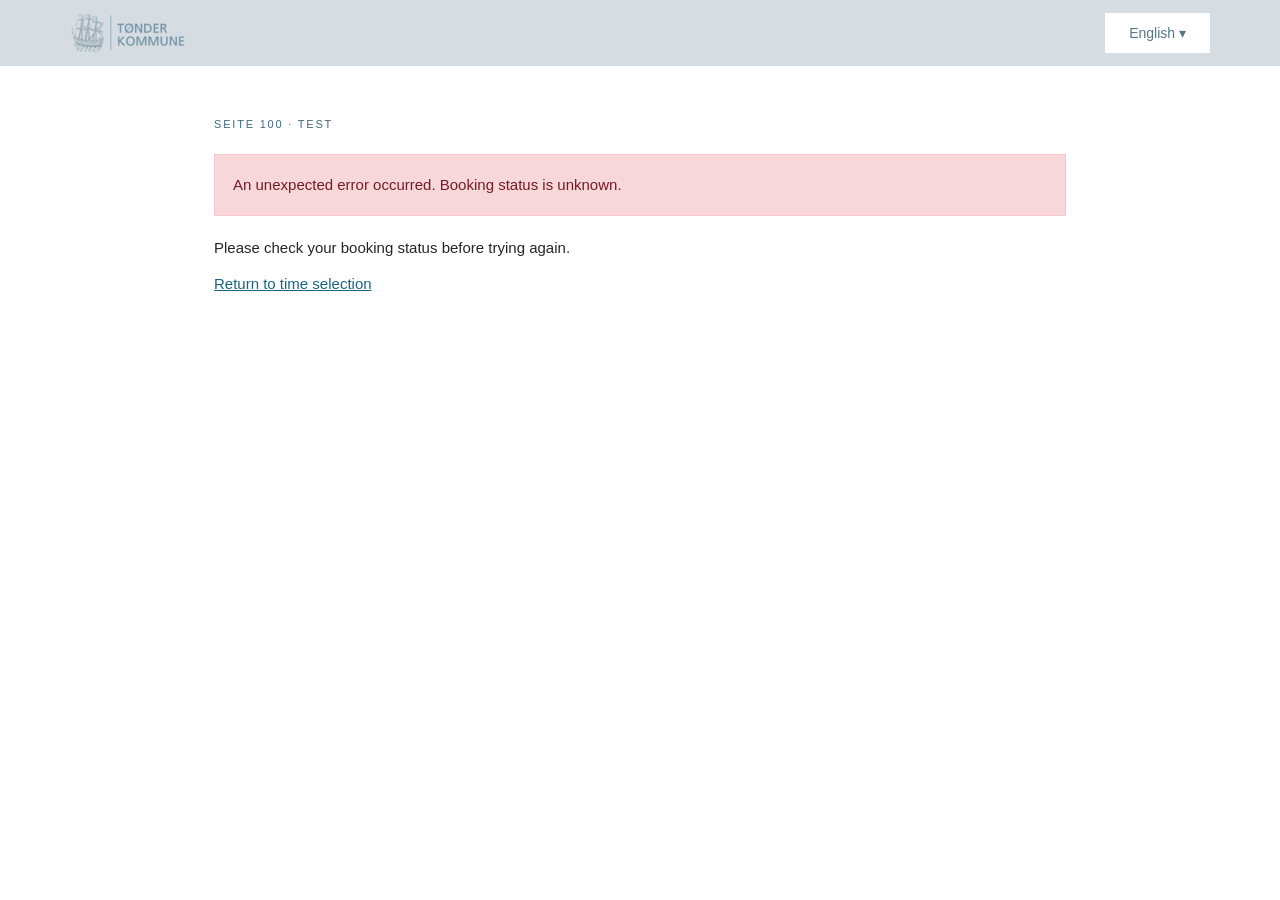
<file: ErrorPage.html>
<!doctype html><html lang="en"><head><meta charset="utf-8"><meta name="viewport" content="width=device-width,initial-scale=1"><meta http-equiv="Content-Security-Policy" content="default-src 'none'; script-src 'self'; style-src 'self'; img-src 'self'; connect-src 'none'; form-action 'none'"><title>Appointment error – Test</title><link rel="stylesheet" href="style.css"><script src="logic.js" defer></script><script src="result.js" defer></script></head><body><header><img src="logo.png" alt="Tønder Kommune"><span class="language">English ▾</span></header><main class="result-page"><p class="eyebrow">SEITE 100 · TEST</p><div id="booking-error" class="error-message" role="alert"></div><button type="button" id="otherTime" hidden>Select another time</button><p id="error-help"></p><a href="index.html" id="manual-back" hidden>Return to time selection</a></main></body></html>
</file>
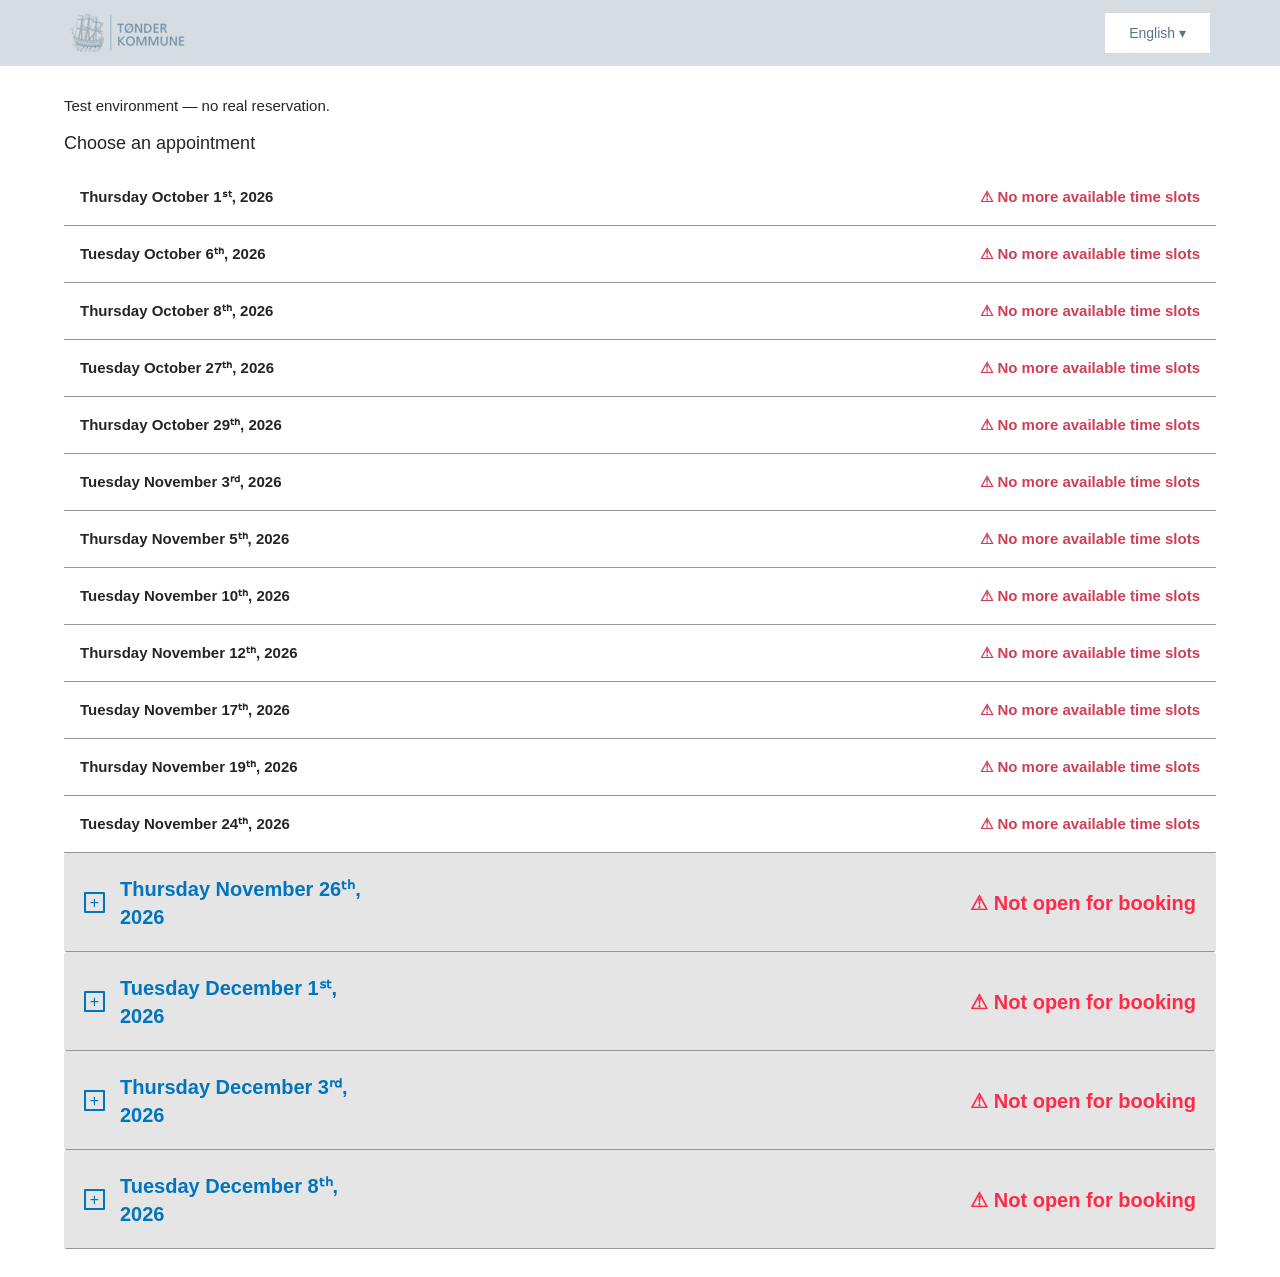
<file: Seite100.html>
<!doctype html><html lang="de"><head><meta charset="utf-8"><meta http-equiv="refresh" content="0;url=index.html"><title>Seite 100</title></head><body><a href="index.html">Seite 100 öffnen</a></body></html>
</file>
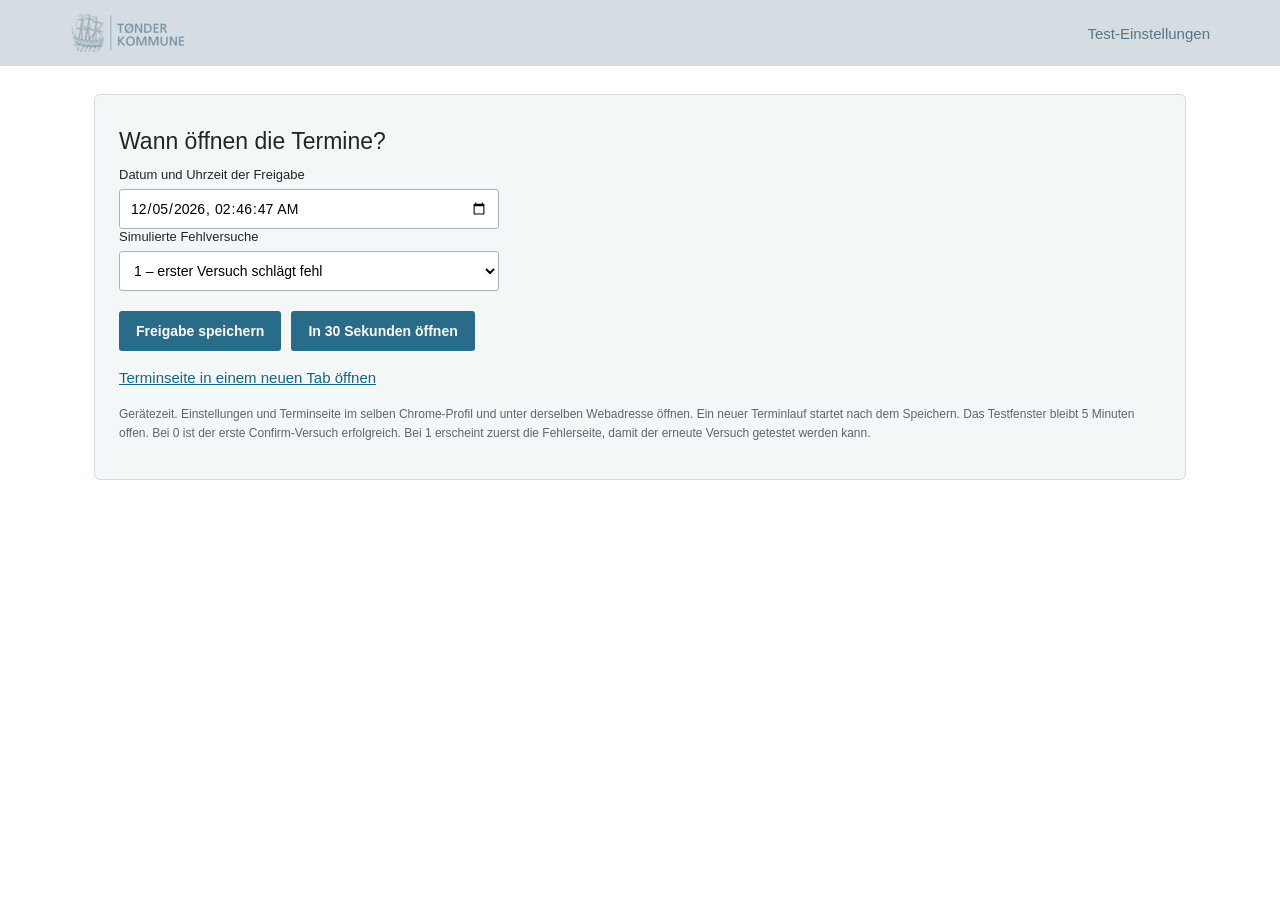
<file: Settings.html>
<!doctype html><html lang="de"><head><meta charset="utf-8"><meta name="viewport" content="width=device-width,initial-scale=1"><meta http-equiv="Content-Security-Policy" content="default-src 'none'; script-src 'self'; style-src 'self'; img-src 'self'; connect-src 'none'; form-action 'none'"><title>Seite 100 – Einstellungen</title><link rel="stylesheet" href="style.css"><script src="logic.js" defer></script><script src="settings.js" defer></script></head><body><header><img src="logo.png" alt="Tønder Kommune"><span>Test-Einstellungen</span></header><main><section class="settings"><h1>Wann öffnen die Termine?</h1><label>Datum und Uhrzeit der Freigabe<input id="release" type="datetime-local" step="1"></label><label>Simulierte Fehlversuche<select id="failures"><option value="0">0 – sofort erfolgreich</option><option value="1" selected>1 – erster Versuch schlägt fehl</option></select></label><div class="actions"><button id="save" type="button">Freigabe speichern</button><button id="quick" type="button">In 30 Sekunden öffnen</button></div><p id="settings-status" role="status"></p><p><a href="index.html" target="_blank" rel="noopener">Terminseite in einem neuen Tab öffnen</a></p><p class="help">Gerätezeit. Einstellungen und Terminseite im selben Chrome-Profil und unter derselben Webadresse öffnen. Ein neuer Terminlauf startet nach dem Speichern. Das Testfenster bleibt 5 Minuten offen. Bei 0 ist der erste Confirm-Versuch erfolgreich. Bei 1 erscheint zuerst die Fehlerseite, damit der erneute Versuch getestet werden kann.</p></section></main></body></html>
</file>
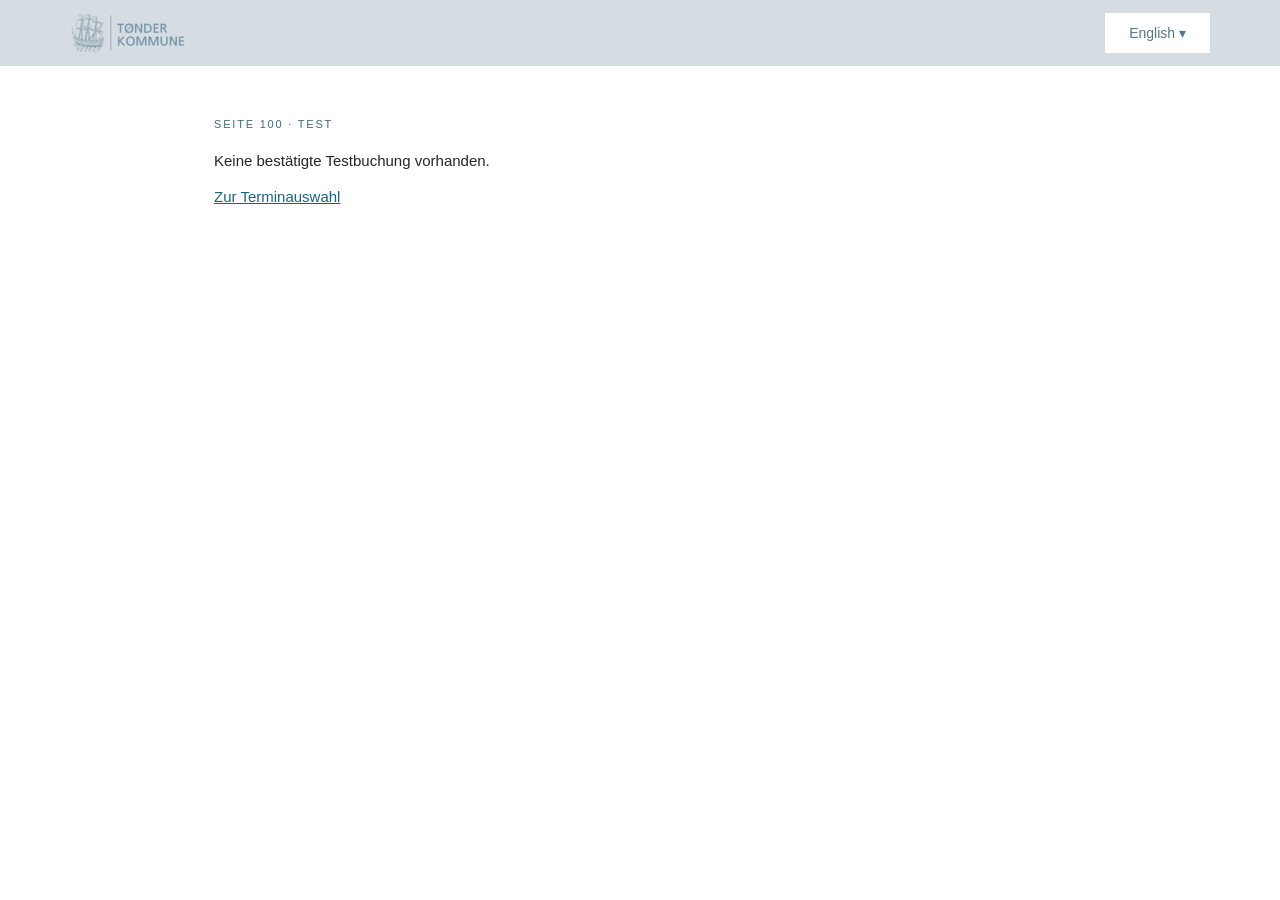
<file: Success.html>
<!doctype html><html lang="en"><head><meta charset="utf-8"><meta name="viewport" content="width=device-width,initial-scale=1"><meta http-equiv="Content-Security-Policy" content="default-src 'none'; script-src 'self'; style-src 'self'; img-src 'self'; connect-src 'none'; form-action 'none'"><title>Booking confirmation – Test</title><link rel="stylesheet" href="style.css"><script src="logic.js" defer></script><script src="result.js" defer></script></head><body><header><img src="logo.png" alt="Tønder Kommune"><span class="language">English ▾</span></header><main class="result-page"><p class="eyebrow">SEITE 100 · TEST</p><section id="booking-success" class="success-message" hidden><h1>Your appointment has been booked successfully.</h1><p id="booked-time"></p><p id="metrics"></p><h2>Submitted form details</h2><p id="details-note">These are the values present when Confirm was clicked. They are stored only in this browser tab for this test.</p><dl id="submitted-details"></dl><p>Nur eine Testbuchung. Es wurde kein echter Termin reserviert.</p></section><p id="missing-result" hidden>Keine bestätigte Testbuchung vorhanden.</p><a href="index.html">Zur Terminauswahl</a></main></body></html>
</file>
<file: style.css>
*{box-sizing:border-box}body{margin:0;font:15px Arial,sans-serif;color:#252525;background:#fff}header{height:66px;background:#d5dde2;display:flex;align-items:center;justify-content:space-between;padding:0 max(24px,calc((100% - 1140px)/2));color:#567786}.brand{font-size:18px;letter-spacing:1px}.brand small{font-size:10px;display:block;letter-spacing:2px;margin-top:3px}.language{background:white;padding:12px 24px;font-size:14px}main{max-width:1140px;margin:28px auto;padding:0 24px}.settings{background:#f4f7f8;border:1px solid #d1dce2;border-radius:6px;padding:24px;margin-bottom:28px}h1{font-size:23px;font-weight:500;margin:9px 0 12px}h2{font-size:18px;font-weight:500}.eyebrow{font-size:11px;letter-spacing:1.8px;color:#406b80}p{line-height:1.6}.config-grid{display:grid;grid-template-columns:2fr 1.4fr 1fr 1fr;gap:14px;margin:22px 0}label{display:block;font-size:13px}input,select{display:block;width:100%;padding:10px;margin-top:7px;border:1px solid #aab6bd;border-radius:3px;background:white;font:14px Arial}.check{display:flex;align-items:center;gap:9px;margin:16px 0}.check input{width:18px;height:18px;margin:0}.help{font-size:12px;color:#59676f}.actions{display:flex;flex-wrap:wrap;gap:10px;margin-top:20px}button{padding:12px 17px;border:0;border-radius:3px;background:#286c89;color:#fff;cursor:pointer;font:600 14px Arial}button:hover{background:#19536d}button.secondary{background:#e2e7ea;color:#334753}button:disabled{background:#e6e6e6;color:#959595;cursor:not-allowed}button:focus-visible,summary:focus-visible{outline:3px solid #bd9325;outline-offset:3px}#status{font-weight:bold;margin-bottom:0}.clock{font-variant-numeric:tabular-nums;color:#406b80}summary{cursor:pointer}.calendar>.help{margin:16px}.day,.calendar summary{display:flex;align-items:center;justify-content:space-between;gap:16px;padding:19px 16px;border-bottom:1px solid #969696;font-size:15px;font-weight:bold}.calendar summary{background:#e6e6e6;color:#16739a;list-style:none}.calendar summary>span:first-child:before{content:'⊞ ';margin-right:6px}.calendar details[open] summary>span:first-child:before{content:'⊟ '}.warning{color:#ce3f56}.available{color:#267a45}.slots{display:grid;grid-template-columns:repeat(4,1fr);gap:12px;padding:22px 16px;border-bottom:1px solid #aaa}.slots button{font-size:16px}.log{margin:28px 0;padding:10px 20px;border-left:3px solid #a9bbc5}.log li{font-size:13px;line-height:1.8}details>label{margin:12px 0}.settings details{padding:14px 0;border-top:1px solid #d1dce2}#profile-file{max-width:500px}a{color:#176485}@media(max-width:750px){.config-grid{grid-template-columns:1fr 1fr}.day,.calendar summary{align-items:flex-start;font-size:13px}.slots{grid-template-columns:repeat(2,1fr)}main{padding:0 14px}.settings{padding:18px}}@media(max-width:440px){.config-grid{grid-template-columns:1fr}}
header img{height:40px;width:auto}.settings>label{max-width:380px}.advanced{margin-top:18px}.result-page{max-width:900px;margin-top:50px}.error-message{background:#f8d7da;color:#721c24;border:1px solid #f5c6cb;padding:18px;line-height:1.6;margin:20px 0}.success-message{padding:28px;background:#edf7ef;border:1px solid #8bb298;margin:20px 0}.success-message h1{color:#24533a}[hidden]{display:none!important}
/* Expanded appointment layout matched to the supplied reference. */
body:has(.calendar) main{width:90%;max-width:1800px;padding:0;margin:28px auto}
.calendar .appointment-day>summary{min-height:73px;padding:20px 18px;background:#e5e5e5;color:#0075bd;font:700 20px/1.4 Arial,sans-serif;border:2px solid transparent;border-bottom:1px solid #969696;border-radius:3px;align-items:center}
.calendar .appointment-day[open]>summary{border:2px solid #191919}
.calendar .appointment-day>summary::-webkit-details-marker{display:none}
.calendar .appointment-day>summary>span:first-child{display:flex;align-items:center;gap:15px}
.calendar .appointment-day>summary>span:first-child:before{content:'+';display:inline-flex;align-items:center;justify-content:center;flex:0 0 17px;height:17px;margin:0;border:2px solid #0075bd;border-radius:1px;font:16px/1 Arial}
.calendar .appointment-day[open]>summary>span:first-child:before{content:'−'}
.calendar .appointment-day .warning{color:#ff2948;white-space:nowrap}
.calendar .appointment-day .slots{display:flex;flex-direction:column;gap:26px;padding:18px 0 25px 52px;border:0}
.calendar .slot-row{display:flex;flex-wrap:wrap;gap:14px}
.calendar .slots button{width:auto;min-height:45px;padding:9px 14px;border-radius:3px;font:400 20px/27px Arial,sans-serif;letter-spacing:0}
.calendar .slots button:disabled{background:#f0f3f7;color:#737373;opacity:1;cursor:default}
@media(max-width:700px){body:has(.calendar) main{width:auto;margin:20px 14px}.calendar .appointment-day>summary{font-size:15px;padding:15px 12px;gap:12px;flex-wrap:wrap}.calendar .appointment-day .slots{padding-left:32px;gap:20px}.calendar .slots button{font-size:16px;line-height:23px;padding:8px 11px;min-height:39px}}

#submitted-details dt{font-weight:600;margin-top:16px}#submitted-details dd{margin:5px 0 0;white-space:pre-wrap;overflow-wrap:anywhere}#details-note{font-size:14px}
</file>
<file: ContactInfo_files/intlTelInput.min.css>
.intl-tel-input{position:relative;display:inline-block}.intl-tel-input *{box-sizing:border-box;-moz-box-sizing:border-box}.intl-tel-input .hide{display:none}.intl-tel-input .v-hide{visibility:hidden}.intl-tel-input input,.intl-tel-input input[type=tel],.intl-tel-input input[type=text]{position:relative;z-index:0;margin-top:0!important;margin-bottom:0!important;padding-right:36px;margin-right:0}.intl-tel-input .flag-container{position:absolute;top:0;bottom:0;right:0;padding:1px}.intl-tel-input .selected-flag{z-index:1;position:relative;display:flex;align-items:center;height:100%;padding:0 6px 0 8px}.intl-tel-input .selected-flag .iti-arrow{margin-left:6px;width:0;height:0;border-left:3px solid transparent;border-right:3px solid transparent;border-top:4px solid #555}.intl-tel-input .selected-flag .iti-arrow.up{border-top:none;border-bottom:4px solid #555}.intl-tel-input .country-list{position:absolute;z-index:2;list-style:none;text-align:left;padding:0;margin:0 0 0 -1px;box-shadow:1px 1px 4px rgba(0,0,0,.2);background-color:#fff;border:1px solid #ccc;white-space:nowrap;max-height:200px;overflow-y:scroll;-webkit-overflow-scrolling:touch}.intl-tel-input .country-list.dropup{bottom:100%;margin-bottom:-1px}.intl-tel-input .country-list .flag-box{display:inline-block;width:20px}@media (max-width:500px){.intl-tel-input .country-list{white-space:normal}}.intl-tel-input .country-list .divider{padding-bottom:5px;margin-bottom:5px;border-bottom:1px solid #ccc}.intl-tel-input .country-list .country{padding:5px 10px;outline:0}.intl-tel-input .country-list .country .dial-code{color:#999}.intl-tel-input .country-list .country.highlight{background-color:rgba(0,0,0,.05)}.intl-tel-input .country-list .country-name,.intl-tel-input .country-list .dial-code,.intl-tel-input .country-list .flag-box{vertical-align:middle}.intl-tel-input .country-list .country-name,.intl-tel-input .country-list .flag-box{margin-right:6px}.intl-tel-input.allow-dropdown input,.intl-tel-input.allow-dropdown input[type=tel],.intl-tel-input.allow-dropdown input[type=text],.intl-tel-input.separate-dial-code input,.intl-tel-input.separate-dial-code input[type=tel],.intl-tel-input.separate-dial-code input[type=text]{padding-right:6px;padding-left:52px;margin-left:0}.intl-tel-input.allow-dropdown .flag-container,.intl-tel-input.separate-dial-code .flag-container{right:auto;left:0}.intl-tel-input.allow-dropdown .flag-container:hover{cursor:pointer}.intl-tel-input.allow-dropdown .flag-container:hover .selected-flag{background-color:rgba(0,0,0,.05)}.intl-tel-input.allow-dropdown input[disabled]+.flag-container:hover,.intl-tel-input.allow-dropdown input[readonly]+.flag-container:hover{cursor:default}.intl-tel-input.allow-dropdown input[disabled]+.flag-container:hover .selected-flag,.intl-tel-input.allow-dropdown input[readonly]+.flag-container:hover .selected-flag{background-color:transparent}.intl-tel-input.separate-dial-code .selected-flag{background-color:rgba(0,0,0,.05)}.intl-tel-input.separate-dial-code .selected-dial-code{margin-left:6px}.intl-tel-input.iti-container{position:absolute;top:-1000px;left:-1000px;z-index:1060;padding:1px}.intl-tel-input.iti-container:hover{cursor:pointer}.iti-mobile .intl-tel-input.iti-container{top:30px;bottom:30px;left:30px;right:30px;position:fixed}.iti-mobile .intl-tel-input .country-list{max-height:100%;width:100%}.iti-mobile .intl-tel-input .country-list .country{padding:10px 10px;line-height:1.5em}.iti-flag{width:20px}.iti-flag.be{width:18px}.iti-flag.ch{width:15px}.iti-flag.mc{width:19px}.iti-flag.ne{width:18px}.iti-flag.np{width:13px}.iti-flag.va{width:15px}@media (-webkit-min-device-pixel-ratio:2),(min-resolution:192dpi){.iti-flag{background-size:5652px 15px}}.iti-flag.ac{height:10px;background-position:0 0}.iti-flag.ad{height:14px;background-position:-22px 0}.iti-flag.ae{height:10px;background-position:-44px 0}.iti-flag.af{height:14px;background-position:-66px 0}.iti-flag.ag{height:14px;background-position:-88px 0}.iti-flag.ai{height:10px;background-position:-110px 0}.iti-flag.al{height:15px;background-position:-132px 0}.iti-flag.am{height:10px;background-position:-154px 0}.iti-flag.ao{height:14px;background-position:-176px 0}.iti-flag.aq{height:14px;background-position:-198px 0}.iti-flag.ar{height:13px;background-position:-220px 0}.iti-flag.as{height:10px;background-position:-242px 0}.iti-flag.at{height:14px;background-position:-264px 0}.iti-flag.au{height:10px;background-position:-286px 0}.iti-flag.aw{height:14px;background-position:-308px 0}.iti-flag.ax{height:13px;background-position:-330px 0}.iti-flag.az{height:10px;background-position:-352px 0}.iti-flag.ba{height:10px;background-position:-374px 0}.iti-flag.bb{height:14px;background-position:-396px 0}.iti-flag.bd{height:12px;background-position:-418px 0}.iti-flag.be{height:15px;background-position:-440px 0}.iti-flag.bf{height:14px;background-position:-460px 0}.iti-flag.bg{height:12px;background-position:-482px 0}.iti-flag.bh{height:12px;background-position:-504px 0}.iti-flag.bi{height:12px;background-position:-526px 0}.iti-flag.bj{height:14px;background-position:-548px 0}.iti-flag.bl{height:14px;background-position:-570px 0}.iti-flag.bm{height:10px;background-position:-592px 0}.iti-flag.bn{height:10px;background-position:-614px 0}.iti-flag.bo{height:14px;background-position:-636px 0}.iti-flag.bq{height:14px;background-position:-658px 0}.iti-flag.br{height:14px;background-position:-680px 0}.iti-flag.bs{height:10px;background-position:-702px 0}.iti-flag.bt{height:14px;background-position:-724px 0}.iti-flag.bv{height:15px;background-position:-746px 0}.iti-flag.bw{height:14px;background-position:-768px 0}.iti-flag.by{height:10px;background-position:-790px 0}.iti-flag.bz{height:14px;background-position:-812px 0}.iti-flag.ca{height:10px;background-position:-834px 0}.iti-flag.cc{height:10px;background-position:-856px 0}.iti-flag.cd{height:15px;background-position:-878px 0}.iti-flag.cf{height:14px;background-position:-900px 0}.iti-flag.cg{height:14px;background-position:-922px 0}.iti-flag.ch{height:15px;background-position:-944px 0}.iti-flag.ci{height:14px;background-position:-961px 0}.iti-flag.ck{height:10px;background-position:-983px 0}.iti-flag.cl{height:14px;background-position:-1005px 0}.iti-flag.cm{height:14px;background-position:-1027px 0}.iti-flag.cn{height:14px;background-position:-1049px 0}.iti-flag.co{height:14px;background-position:-1071px 0}.iti-flag.cp{height:14px;background-position:-1093px 0}.iti-flag.cr{height:12px;background-position:-1115px 0}.iti-flag.cu{height:10px;background-position:-1137px 0}.iti-flag.cv{height:12px;background-position:-1159px 0}.iti-flag.cw{height:14px;background-position:-1181px 0}.iti-flag.cx{height:10px;background-position:-1203px 0}.iti-flag.cy{height:14px;background-position:-1225px 0}.iti-flag.cz{height:14px;background-position:-1247px 0}.iti-flag.de{height:12px;background-position:-1269px 0}.iti-flag.dg{height:10px;background-position:-1291px 0}.iti-flag.dj{height:14px;background-position:-1313px 0}.iti-flag.dk{height:15px;background-position:-1335px 0}.iti-flag.dm{height:10px;background-position:-1357px 0}.iti-flag.do{height:14px;background-position:-1379px 0}.iti-flag.dz{height:14px;background-position:-1401px 0}.iti-flag.ea{height:14px;background-position:-1423px 0}.iti-flag.ec{height:14px;background-position:-1445px 0}.iti-flag.ee{height:13px;background-position:-1467px 0}.iti-flag.eg{height:14px;background-position:-1489px 0}.iti-flag.eh{height:10px;background-position:-1511px 0}.iti-flag.er{height:10px;background-position:-1533px 0}.iti-flag.es{height:14px;background-position:-1555px 0}.iti-flag.et{height:10px;background-position:-1577px 0}.iti-flag.eu{height:14px;background-position:-1599px 0}.iti-flag.fi{height:12px;background-position:-1621px 0}.iti-flag.fj{height:10px;background-position:-1643px 0}.iti-flag.fk{height:10px;background-position:-1665px 0}.iti-flag.fm{height:11px;background-position:-1687px 0}.iti-flag.fo{height:15px;background-position:-1709px 0}.iti-flag.fr{height:14px;background-position:-1731px 0}.iti-flag.ga{height:15px;background-position:-1753px 0}.iti-flag.gb{height:10px;background-position:-1775px 0}.iti-flag.gd{height:12px;background-position:-1797px 0}.iti-flag.ge{height:14px;background-position:-1819px 0}.iti-flag.gf{height:14px;background-position:-1841px 0}.iti-flag.gg{height:14px;background-position:-1863px 0}.iti-flag.gh{height:14px;background-position:-1885px 0}.iti-flag.gi{height:10px;background-position:-1907px 0}.iti-flag.gl{height:14px;background-position:-1929px 0}.iti-flag.gm{height:14px;background-position:-1951px 0}.iti-flag.gn{height:14px;background-position:-1973px 0}.iti-flag.gp{height:14px;background-position:-1995px 0}.iti-flag.gq{height:14px;background-position:-2017px 0}.iti-flag.gr{height:14px;background-position:-2039px 0}.iti-flag.gs{height:10px;background-position:-2061px 0}.iti-flag.gt{height:13px;background-position:-2083px 0}.iti-flag.gu{height:11px;background-position:-2105px 0}.iti-flag.gw{height:10px;background-position:-2127px 0}.iti-flag.gy{height:12px;background-position:-2149px 0}.iti-flag.hk{height:14px;background-position:-2171px 0}.iti-flag.hm{height:10px;background-position:-2193px 0}.iti-flag.hn{height:10px;background-position:-2215px 0}.iti-flag.hr{height:10px;background-position:-2237px 0}.iti-flag.ht{height:12px;background-position:-2259px 0}.iti-flag.hu{height:10px;background-position:-2281px 0}.iti-flag.ic{height:14px;background-position:-2303px 0}.iti-flag.id{height:14px;background-position:-2325px 0}.iti-flag.ie{height:10px;background-position:-2347px 0}.iti-flag.il{height:15px;background-position:-2369px 0}.iti-flag.im{height:10px;background-position:-2391px 0}.iti-flag.in{height:14px;background-position:-2413px 0}.iti-flag.io{height:10px;background-position:-2435px 0}.iti-flag.iq{height:14px;background-position:-2457px 0}.iti-flag.ir{height:12px;background-position:-2479px 0}.iti-flag.is{height:15px;background-position:-2501px 0}.iti-flag.it{height:14px;background-position:-2523px 0}.iti-flag.je{height:12px;background-position:-2545px 0}.iti-flag.jm{height:10px;background-position:-2567px 0}.iti-flag.jo{height:10px;background-position:-2589px 0}.iti-flag.jp{height:14px;background-position:-2611px 0}.iti-flag.ke{height:14px;background-position:-2633px 0}.iti-flag.kg{height:12px;background-position:-2655px 0}.iti-flag.kh{height:13px;background-position:-2677px 0}.iti-flag.ki{height:10px;background-position:-2699px 0}.iti-flag.km{height:12px;background-position:-2721px 0}.iti-flag.kn{height:14px;background-position:-2743px 0}.iti-flag.kp{height:10px;background-position:-2765px 0}.iti-flag.kr{height:14px;background-position:-2787px 0}.iti-flag.kw{height:10px;background-position:-2809px 0}.iti-flag.ky{height:10px;background-position:-2831px 0}.iti-flag.kz{height:10px;background-position:-2853px 0}.iti-flag.la{height:14px;background-position:-2875px 0}.iti-flag.lb{height:14px;background-position:-2897px 0}.iti-flag.lc{height:10px;background-position:-2919px 0}.iti-flag.li{height:12px;background-position:-2941px 0}.iti-flag.lk{height:10px;background-position:-2963px 0}.iti-flag.lr{height:11px;background-position:-2985px 0}.iti-flag.ls{height:14px;background-position:-3007px 0}.iti-flag.lt{height:12px;background-position:-3029px 0}.iti-flag.lu{height:12px;background-position:-3051px 0}.iti-flag.lv{height:10px;background-position:-3073px 0}.iti-flag.ly{height:10px;background-position:-3095px 0}.iti-flag.ma{height:14px;background-position:-3117px 0}.iti-flag.mc{height:15px;background-position:-3139px 0}.iti-flag.md{height:10px;background-position:-3160px 0}.iti-flag.me{height:10px;background-position:-3182px 0}.iti-flag.mf{height:14px;background-position:-3204px 0}.iti-flag.mg{height:14px;background-position:-3226px 0}.iti-flag.mh{height:11px;background-position:-3248px 0}.iti-flag.mk{height:10px;background-position:-3270px 0}.iti-flag.ml{height:14px;background-position:-3292px 0}.iti-flag.mm{height:14px;background-position:-3314px 0}.iti-flag.mn{height:10px;background-position:-3336px 0}.iti-flag.mo{height:14px;background-position:-3358px 0}.iti-flag.mp{height:10px;background-position:-3380px 0}.iti-flag.mq{height:14px;background-position:-3402px 0}.iti-flag.mr{height:14px;background-position:-3424px 0}.iti-flag.ms{height:10px;background-position:-3446px 0}.iti-flag.mt{height:14px;background-position:-3468px 0}.iti-flag.mu{height:14px;background-position:-3490px 0}.iti-flag.mv{height:14px;background-position:-3512px 0}.iti-flag.mw{height:14px;background-position:-3534px 0}.iti-flag.mx{height:12px;background-position:-3556px 0}.iti-flag.my{height:10px;background-position:-3578px 0}.iti-flag.mz{height:14px;background-position:-3600px 0}.iti-flag.na{height:14px;background-position:-3622px 0}.iti-flag.nc{height:10px;background-position:-3644px 0}.iti-flag.ne{height:15px;background-position:-3666px 0}.iti-flag.nf{height:10px;background-position:-3686px 0}.iti-flag.ng{height:10px;background-position:-3708px 0}.iti-flag.ni{height:12px;background-position:-3730px 0}.iti-flag.nl{height:14px;background-position:-3752px 0}.iti-flag.no{height:15px;background-position:-3774px 0}.iti-flag.np{height:15px;background-position:-3796px 0}.iti-flag.nr{height:10px;background-position:-3811px 0}.iti-flag.nu{height:10px;background-position:-3833px 0}.iti-flag.nz{height:10px;background-position:-3855px 0}.iti-flag.om{height:10px;background-position:-3877px 0}.iti-flag.pa{height:14px;background-position:-3899px 0}.iti-flag.pe{height:14px;background-position:-3921px 0}.iti-flag.pf{height:14px;background-position:-3943px 0}.iti-flag.pg{height:15px;background-position:-3965px 0}.iti-flag.ph{height:10px;background-position:-3987px 0}.iti-flag.pk{height:14px;background-position:-4009px 0}.iti-flag.pl{height:13px;background-position:-4031px 0}.iti-flag.pm{height:14px;background-position:-4053px 0}.iti-flag.pn{height:10px;background-position:-4075px 0}.iti-flag.pr{height:14px;background-position:-4097px 0}.iti-flag.ps{height:10px;background-position:-4119px 0}.iti-flag.pt{height:14px;background-position:-4141px 0}.iti-flag.pw{height:13px;background-position:-4163px 0}.iti-flag.py{height:11px;background-position:-4185px 0}.iti-flag.qa{height:8px;background-position:-4207px 0}.iti-flag.re{height:14px;background-position:-4229px 0}.iti-flag.ro{height:14px;background-position:-4251px 0}.iti-flag.rs{height:14px;background-position:-4273px 0}.iti-flag.ru{height:14px;background-position:-4295px 0}.iti-flag.rw{height:14px;background-position:-4317px 0}.iti-flag.sa{height:14px;background-position:-4339px 0}.iti-flag.sb{height:10px;background-position:-4361px 0}.iti-flag.sc{height:10px;background-position:-4383px 0}.iti-flag.sd{height:10px;background-position:-4405px 0}.iti-flag.se{height:13px;background-position:-4427px 0}.iti-flag.sg{height:14px;background-position:-4449px 0}.iti-flag.sh{height:10px;background-position:-4471px 0}.iti-flag.si{height:10px;background-position:-4493px 0}.iti-flag.sj{height:15px;background-position:-4515px 0}.iti-flag.sk{height:14px;background-position:-4537px 0}.iti-flag.sl{height:14px;background-position:-4559px 0}.iti-flag.sm{height:15px;background-position:-4581px 0}.iti-flag.sn{height:14px;background-position:-4603px 0}.iti-flag.so{height:14px;background-position:-4625px 0}.iti-flag.sr{height:14px;background-position:-4647px 0}.iti-flag.ss{height:10px;background-position:-4669px 0}.iti-flag.st{height:10px;background-position:-4691px 0}.iti-flag.sv{height:12px;background-position:-4713px 0}.iti-flag.sx{height:14px;background-position:-4735px 0}.iti-flag.sy{height:14px;background-position:-4757px 0}.iti-flag.sz{height:14px;background-position:-4779px 0}.iti-flag.ta{height:10px;background-position:-4801px 0}.iti-flag.tc{height:10px;background-position:-4823px 0}.iti-flag.td{height:14px;background-position:-4845px 0}.iti-flag.tf{height:14px;background-position:-4867px 0}.iti-flag.tg{height:13px;background-position:-4889px 0}.iti-flag.th{height:14px;background-position:-4911px 0}.iti-flag.tj{height:10px;background-position:-4933px 0}.iti-flag.tk{height:10px;background-position:-4955px 0}.iti-flag.tl{height:10px;background-position:-4977px 0}.iti-flag.tm{height:14px;background-position:-4999px 0}.iti-flag.tn{height:14px;background-position:-5021px 0}.iti-flag.to{height:10px;background-position:-5043px 0}.iti-flag.tr{height:14px;background-position:-5065px 0}.iti-flag.tt{height:12px;background-position:-5087px 0}.iti-flag.tv{height:10px;background-position:-5109px 0}.iti-flag.tw{height:14px;background-position:-5131px 0}.iti-flag.tz{height:14px;background-position:-5153px 0}.iti-flag.ua{height:14px;background-position:-5175px 0}.iti-flag.ug{height:14px;background-position:-5197px 0}.iti-flag.um{height:11px;background-position:-5219px 0}.iti-flag.un{height:14px;background-position:-5241px 0}.iti-flag.us{height:11px;background-position:-5263px 0}.iti-flag.uy{height:14px;background-position:-5285px 0}.iti-flag.uz{height:10px;background-position:-5307px 0}.iti-flag.va{height:15px;background-position:-5329px 0}.iti-flag.vc{height:14px;background-position:-5346px 0}.iti-flag.ve{height:14px;background-position:-5368px 0}.iti-flag.vg{height:10px;background-position:-5390px 0}.iti-flag.vi{height:14px;background-position:-5412px 0}.iti-flag.vn{height:14px;background-position:-5434px 0}.iti-flag.vu{height:12px;background-position:-5456px 0}.iti-flag.wf{height:14px;background-position:-5478px 0}.iti-flag.ws{height:10px;background-position:-5500px 0}.iti-flag.xk{height:15px;background-position:-5522px 0}.iti-flag.ye{height:14px;background-position:-5544px 0}.iti-flag.yt{height:14px;background-position:-5566px 0}.iti-flag.za{height:14px;background-position:-5588px 0}.iti-flag.zm{height:14px;background-position:-5610px 0}.iti-flag.zw{height:10px;background-position:-5632px 0}.iti-flag{height:15px;box-shadow:0 0 1px 0 #888;background-image:url(../img/flags.png);background-repeat:no-repeat;background-color:#dbdbdb;background-position:20px 0}@media (-webkit-min-device-pixel-ratio:2),(min-resolution:192dpi){.iti-flag{background-image:url(../img/flags@2x.png)}}.iti-flag.np{background-color:transparent}
</file>
